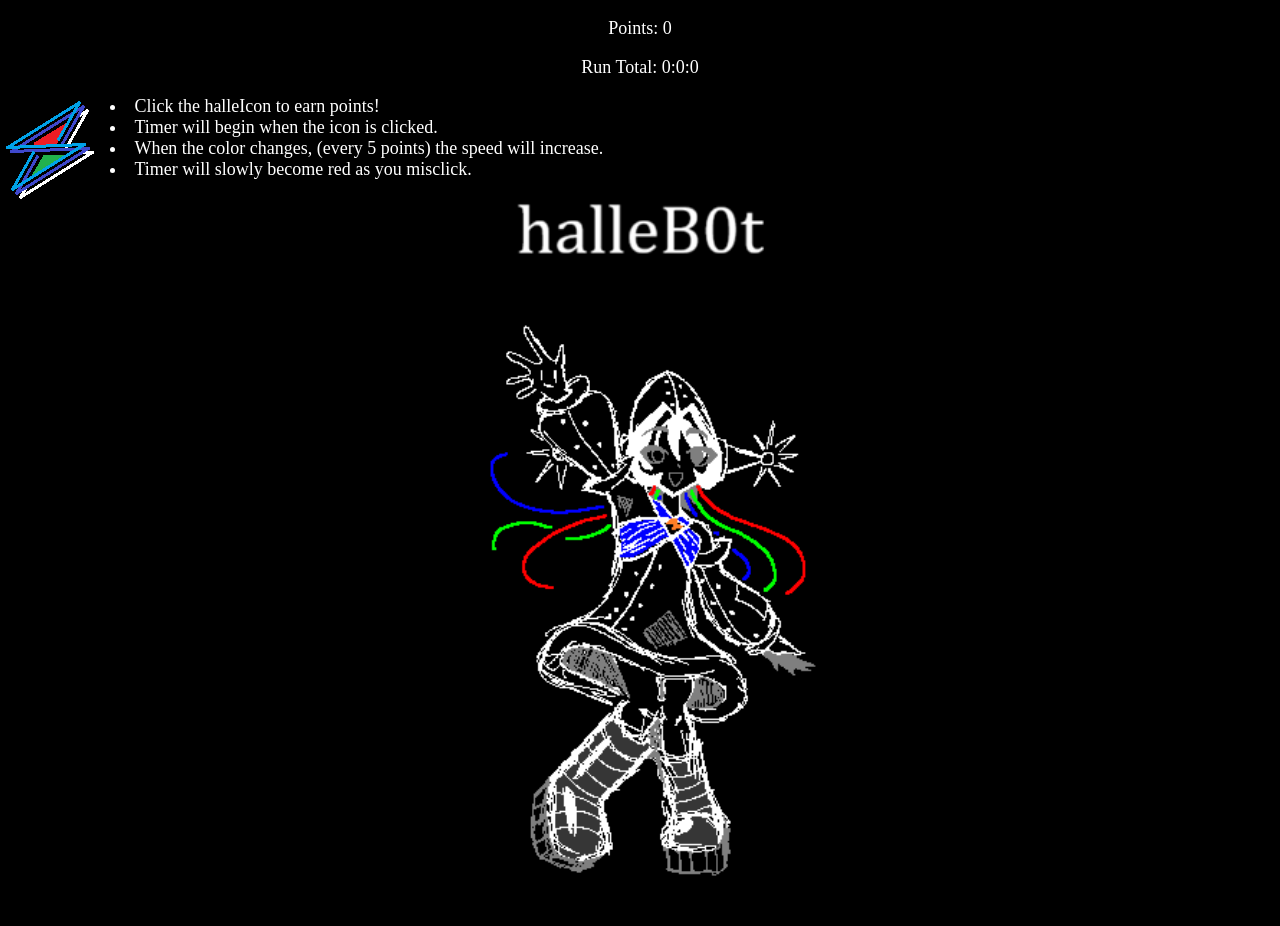
<file: fsd-projects/bouncing-box/index.html>
<!DOCTYPE html>
<html>

<head>
  <meta charset="utf-8" />
  <title>Bouncing Box</title>
  <script src="jquery.min.js"></script>
  <style>
    .box {
      width: 100px;
      height: 100px;
      background-image: url(halle-icon.png);
      user-select: none;
      display: block;
      position: absolute;
      top: 100px;
      /* Change me! */
      left: 0px;
      background-size: cover;
      background-color: black;
    }

    .board {
      height: 100vh;
      background-color: black;
      align-items: center;
      justify-content: center;
    }

    #halle {
      width: fit-content;
      height: fit-content;
      margin: auto;
    }

    #halle img {
      width: fit-content;
      height: 80vh;
    }

    #score,
    #time,
    #rules {
      color: white;
      text-align: center;
      font-size: 2vh;
      position: relative;
    }

    #rules {
      text-align: left;
      margin-left: 8vw;
    }
  </style>
  <!-- 	<script src="//cdnjs.cloudflare.com/ajax/libs/jquery/2.1.1/jquery.min.js"></script> -->
</head>

<body class="board">
  <!-- HTML for the box -->
  <p id="score">Points: 0</p>
  <p id="time">Run Total: 0:0:0</p>

  <div class="box"></div>
  <div id="rules">
    <li>Click the halleIcon to earn points!</li>
    <li>Timer will begin when the icon is clicked.</li>
    <li>When the color changes, (every 5 points) the speed will increase.</li>
    <li>Timer will slowly become red as you misclick.</li>
  </div>
  <div id="halle">
    <img src="bghalle.png" alt="bghalle">
  </div>

  <script>
    (function () {
      "use strict";
      /* global jQuery */

      //////////////////////////////////////////////////////////////////
      /////////////////// SETUP DO NOT DELETE //////////////////////////
      //////////////////////////////////////////////////////////////////

      var box = jQuery(".box"); // reference to the HTML .box element
      var board = jQuery(".board"); // reference to the HTML .board element
      var boardWidth = board.width(); // the maximum X-Coordinate of the screen
      var boardHeight = jQuery(window).height();

      // update the boardWidth variable when the window is resized
      jQuery(window).on("resize", function () {
        boardWidth = board.width();
      });

      // Every time the box is clicked, call the handleBoxClick Function (see below)
      box.on("click", handleBoxClick);
      board.on("click", outBoxClick);

      // moves the Box to a new position on the screen along the X-Axis
      function moveBoxTo(newPositionX, newPositionY) {
        box.css("left", newPositionX);
        box.css("top", newPositionY);
      }

      // changes the text displayed on the Box
      function changeText(id, newText) {
        document.getElementById(id).innerHTML = newText;
      }

      function timer() {
        milliseconds++;

        if (milliseconds === 250) { //issue resolved
          seconds++
          milliseconds = 0;

          if (seconds === 60) {
            minutes++
            seconds = 0;
          }
        }

        if (misclicks > 9) {
          changeText("time", "Congratulations! Run Finished At " + timePermanent);
        } else {
          changeText("time", "Run Total: " + minutes + ":" + seconds + ":" + milliseconds);
        }
      }

      function start() {
        if (points === 1) {
          setInterval(update, 50); // Every 50 milliseconds, call the update Function
          setInterval(timer, 0);
          changeText("rules", " ");
          clearInterval(startInterval);
        }
      }

      var startInterval = setInterval(start, 0);


      //////////////////////////////////////////////////////////////////
      /////////////////// YOUR CODE BELOW HERE /////////////////////////
      //////////////////////////////////////////////////////////////////

      // TODO 2 - Variable declarations
      var positionX = 1000;
      var points = 0;
      var speed = 0;
      var positionY = 400;
      var speedY = 0;

      var minutes = 0;
      var seconds = 0;
      var milliseconds = 0;

      var misclicks = 0;
      var timePermanent;

      /**
       * This Function will be called 20 times/second.
       * Each time it is called, it should move the Box to a new location.
       * If the box drifts off the screen, turn it around!
       */
      function update() {
        moveBoxTo(positionX, positionY);
        positionX += speed;
        positionY += speedY;

        if (positionX > boardWidth - 100) {
          speed *= -1;
        } else if (positionX < 0) {
          speed *= -1;
        };

        if (positionY > boardHeight - 100) {
          speedY *= -1;
        } else if (positionY < 0) {
          speedY *= -1;
        }

      }

      /**
       * This Function will be called each time the box is clicked.
       * Each time it is called, it should perform each of the following actions:
       * - increase the points total
       * - increase the speed
       * - move the box to the left side of the screen.
       */
      function handleBoxClick() {
        positionX = checkRandom(0, boardWidth, 100);
        positionY = checkRandom(0, boardHeight, 100);
        points++;
        changeText("score", "Points: " + points);

        //below code checks for multiples of 5 and changes the speed and color of the box if true

        let convert = points.toString();
        let containZero = convert.includes("0");
        let containFive = convert.includes("5");

        if (containZero === true || containFive === true) {
          speed = 1 * points + 10;
          speedY = 1 * points + 10;
          box.css("background-color", randColor());
        }

      }

      function outBoxClick() {
        if (!box.is(":hover")) { // checks if the cursor is not hovering over the box
          var lessColor = 255 - (misclicks * 25.5);
          document.getElementById("score").style.color = `rgb(255, ${lessColor}, ${lessColor})`;
          document.getElementById("time").style.color = `rgb(255, ${lessColor}, ${lessColor})`;

          if (misclicks === 9) {
            misclicks++;
            document.getElementById("halle").innerHTML = "";

            timePermanent = `${minutes}:${seconds}:${milliseconds}`;

            box.css("width", 0);
            box.css("height", 0);
          } else {
            misclicks++;
          }

        }

      }

      function checkRandom(bound1, bound2, sub) {
        var randNum = Math.random(bound1 + sub) * (bound2 - sub);
        if ((bound1 + sub) < randNum && randNum < (bound2 - sub)) {
          return randNum;
        } else {
          checkRandom(bound1, bound2, sub);
        }
      }

      function randColor() {
        var num1 = Math.round(Math.random(0) * 255);
        var num2 = Math.round(Math.random(0) * 255);
        var num3 = Math.round(Math.random(0) * 255);

        var colorString = "rgb(" + num1 + ", " + num2 + ", " + num3 + ")";

        return colorString;
      }

    })();
  </script>
</body>

</html>
</file>
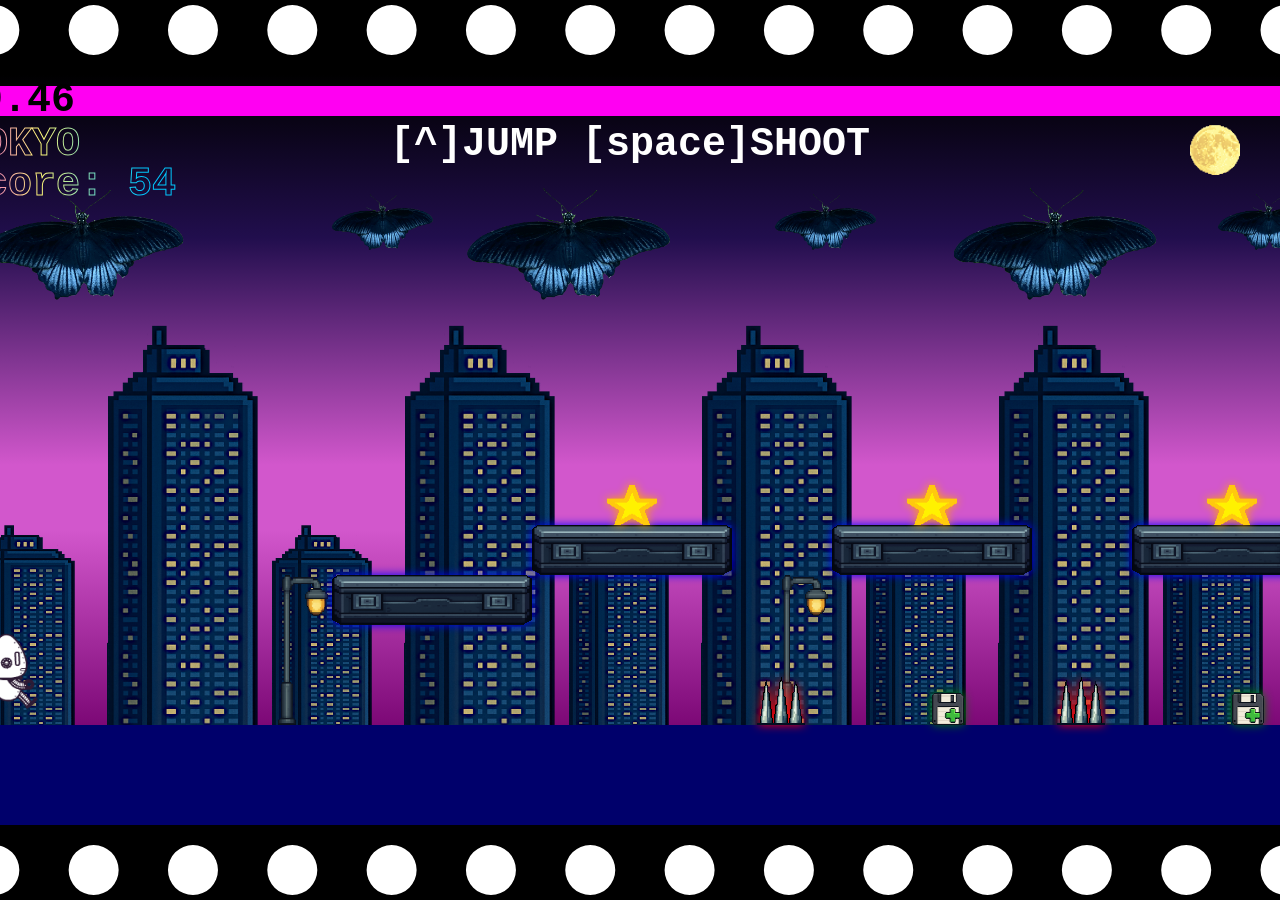
<file: fsd-projects/runtime/index.html>
<!DOCTYPE html>
<html lang="en">
  <head>
    <meta charset="UTF-8" />
    <meta name="viewport" content="width=device-width, initial-scale=1.0" />
    <title>Runtime Neo</title>
    <link rel="stylesheet" href="runtime.css" />
    <script src="https://code.jquery.com/jquery-3.1.0.js"></script>
    <script src="setup.js"></script>
    <script src="levels.js"></script>
    <script src="scenery.js"></script>
    <script src="student.js"></script>
    <script src="main.js"></script>
  </head>
  <body id="body">
    <canvas id="gameCanvas" width="1400" height="750"></canvas>
    <img id="player" src="images/halle.png" />
    <img id="projectile" src="images/projectile.png" />
    <img id="basicPlatform" src="images/interactable/basicPlatform.png" />
    <img id="spikes" src="images/interactable/spikes.png" />
    <img id="bug" src="images/interactable/bug.png" />
    <img id="healthUp" src="images/interactable/healthUp.png" />
    <img id="flag" src="images/interactable/flag.png" />
    <img id="moon" src="images/backgrounds/moon.png" />
    <img id="building" src="images/backgrounds/building.png" />
    <img id="lamp" src="images/backgrounds/lamp.png" />

    <!-- MY GAMEOBJECTS -->
    <img id="bat" src="images/interactable/bat.png" />
    <img id="butterfly" src="images/backgrounds/butterfly.png" />
    <img id="painting" src="images/interactable/painting.png" />
    <img id="star" src="images/interactable/star.png" />
  </body>
</html>
</file>
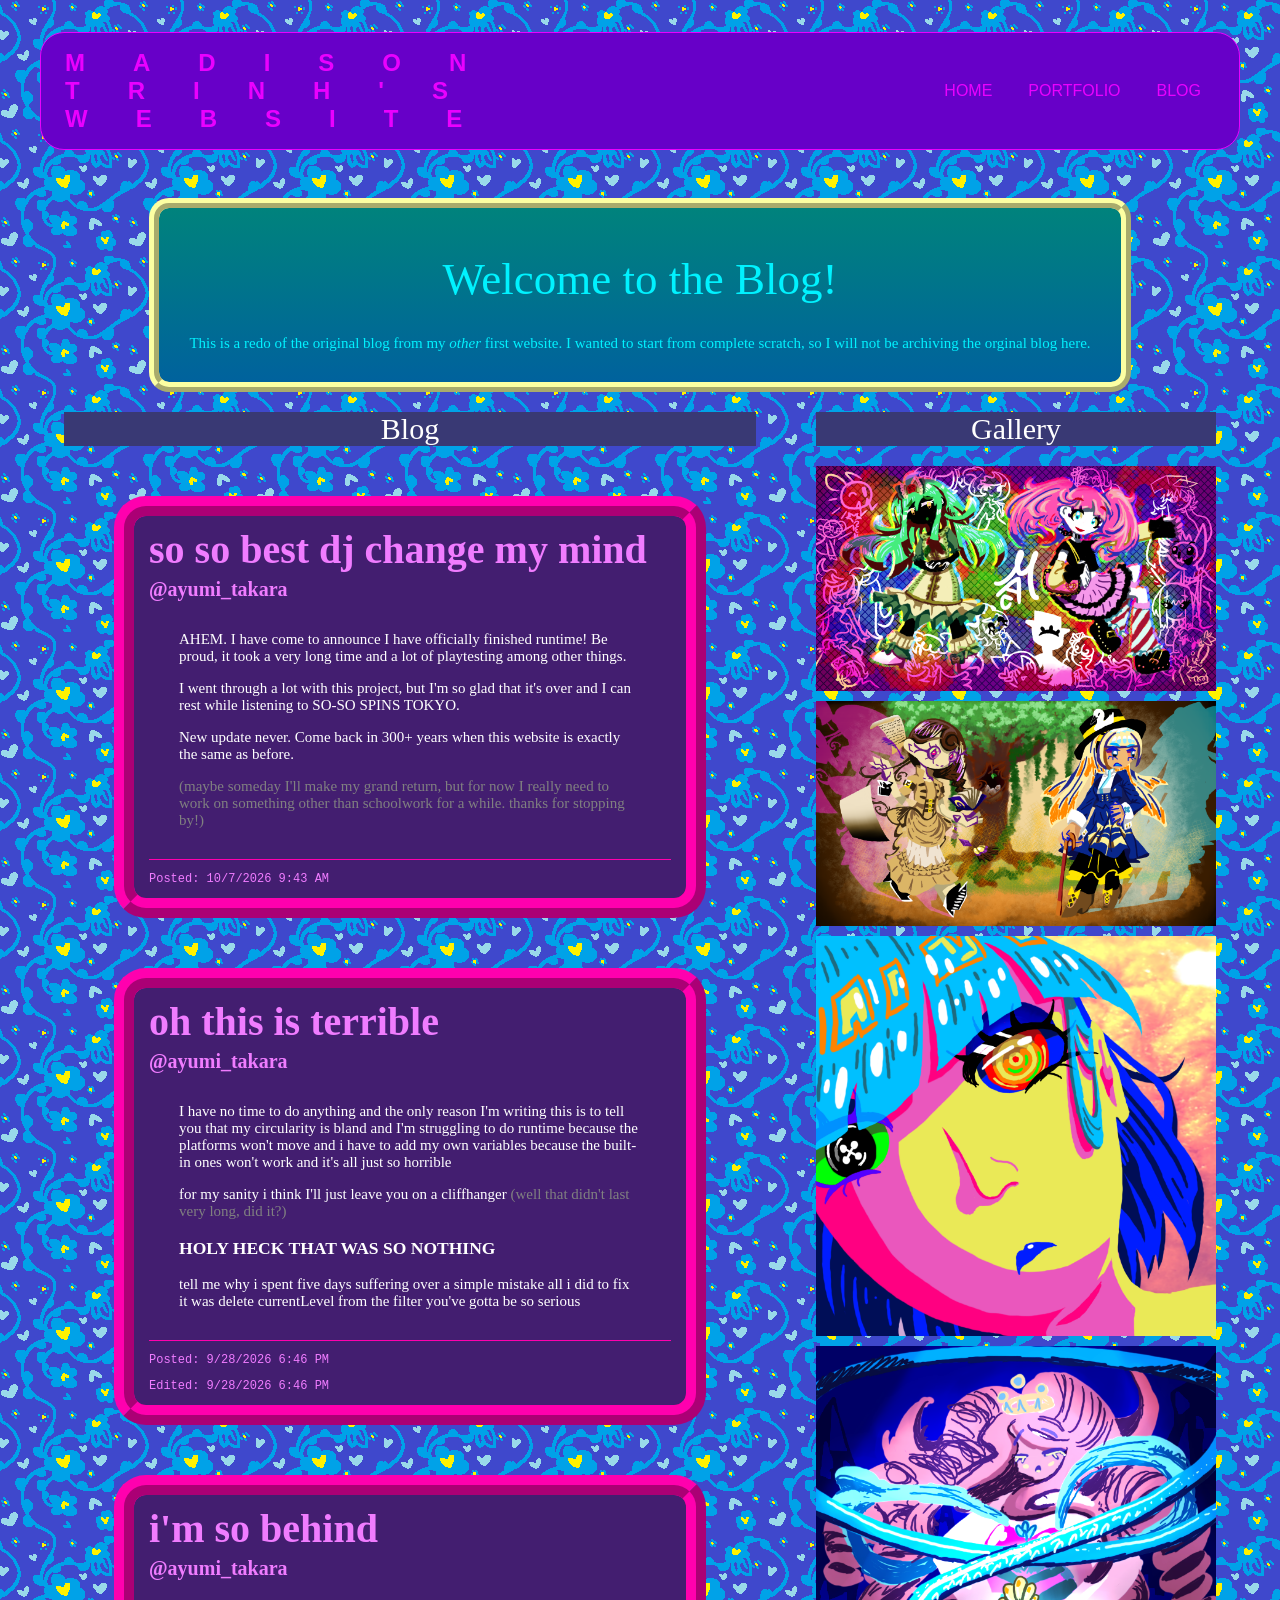
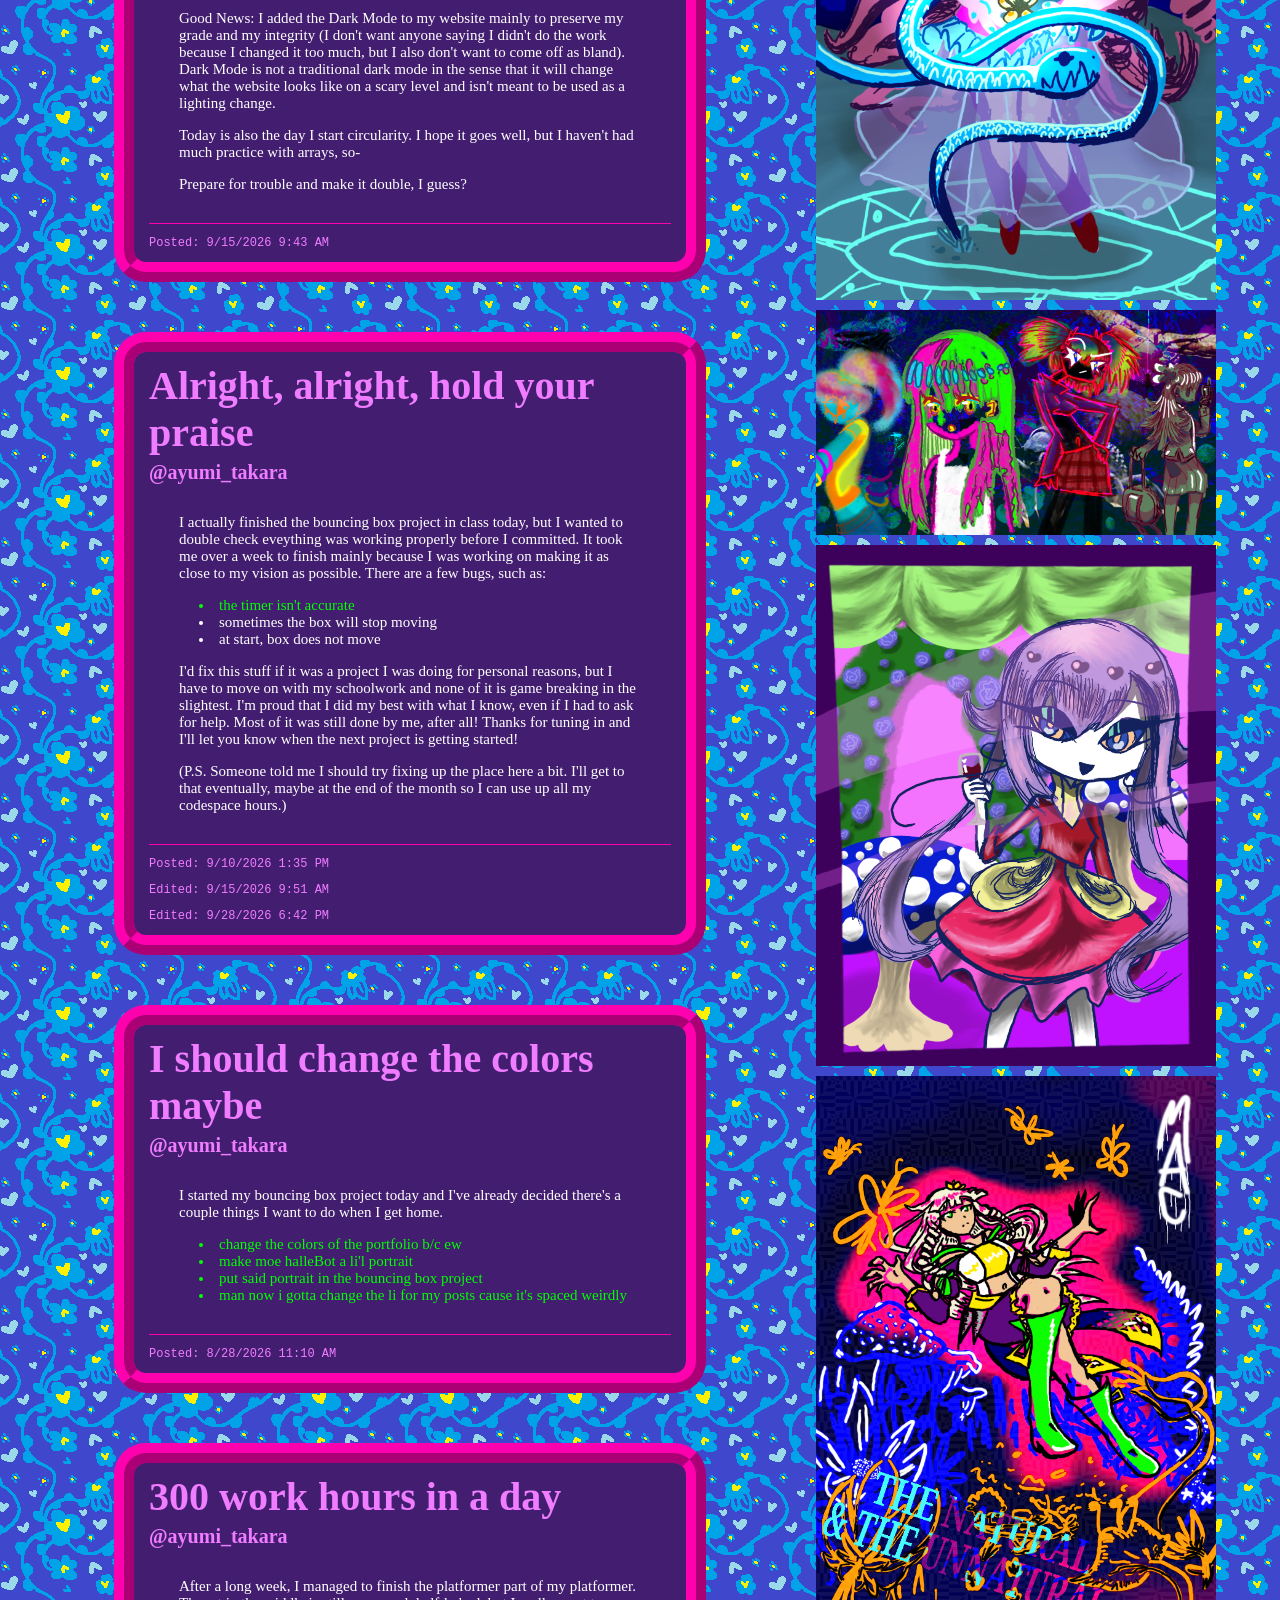
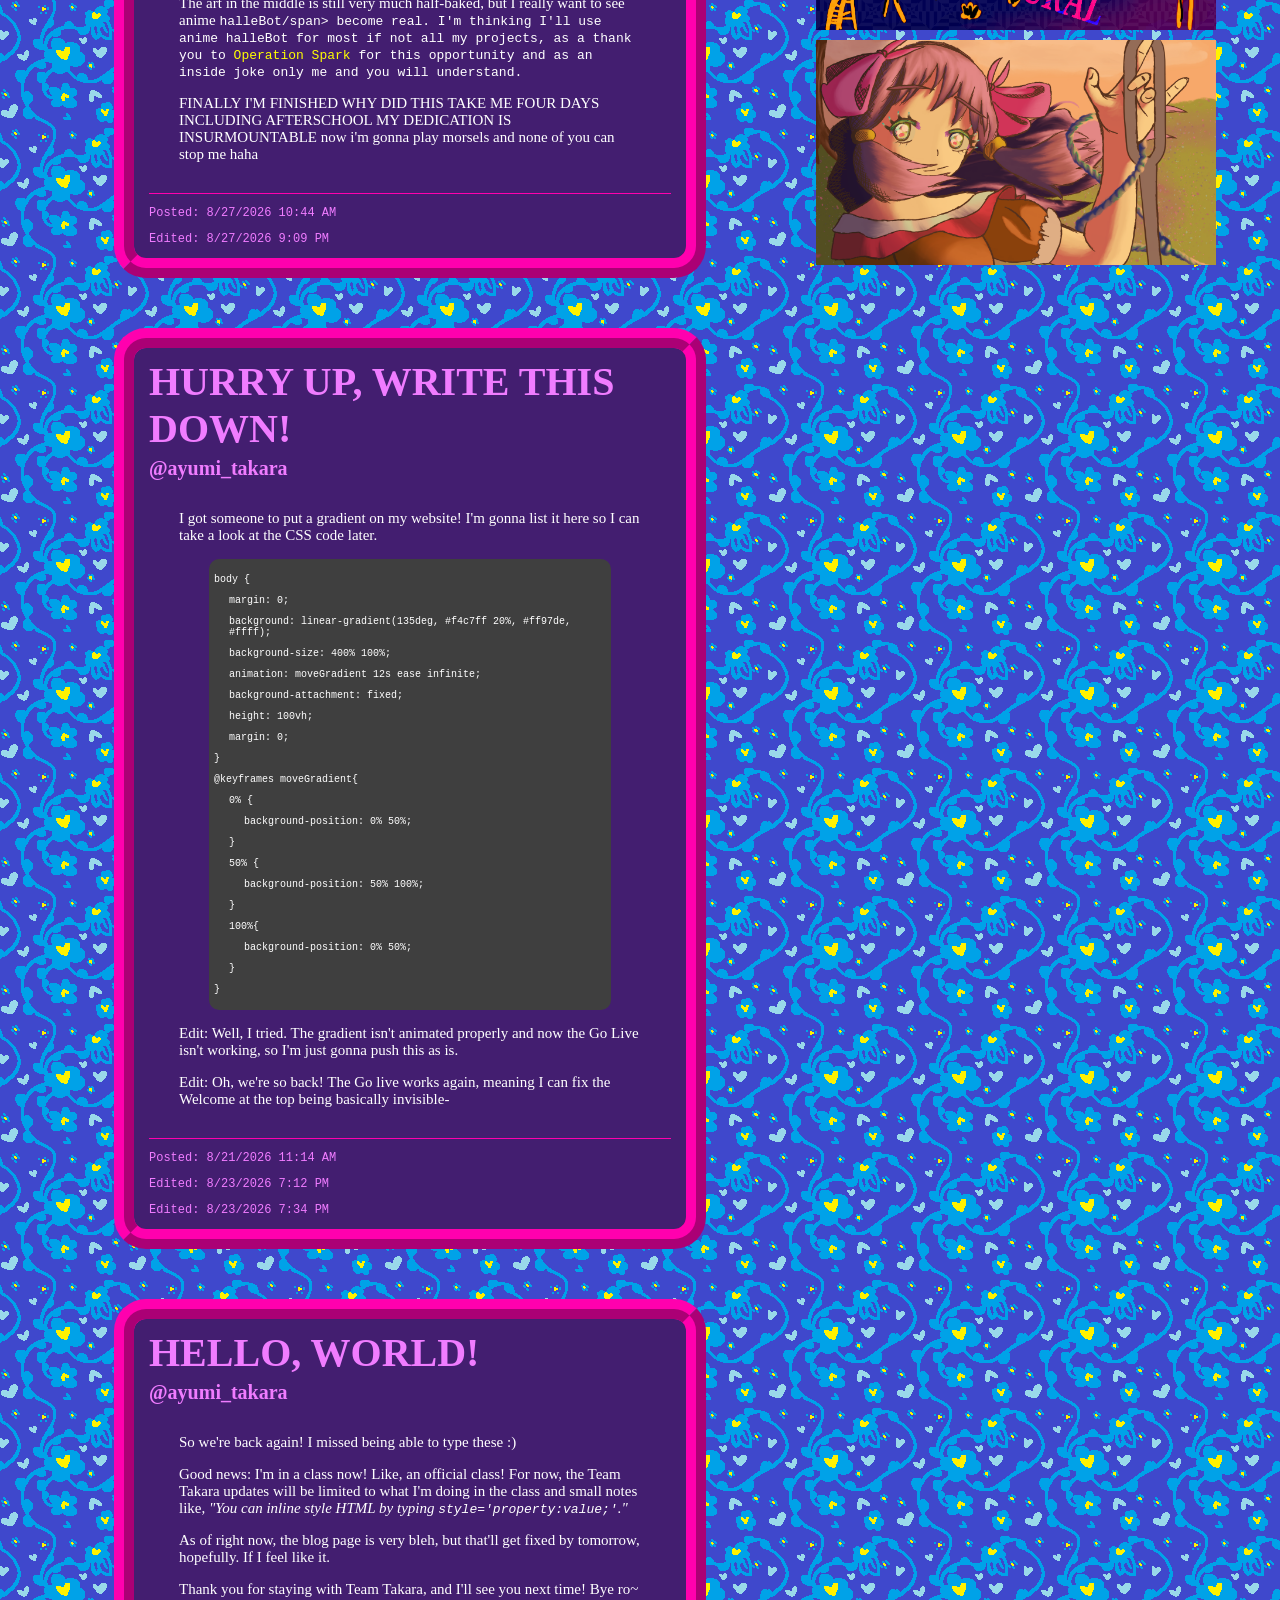
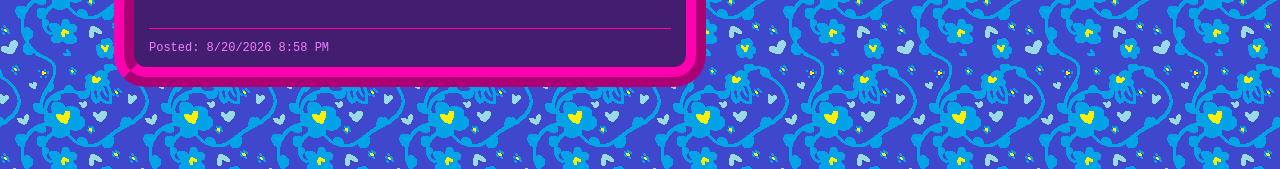
<file: blog.html>
<!DOCTYPE html>
<html>
  <head>
    <title>rubber duck</title>
    <link rel="stylesheet" href="style.css">
    <link rel="stylesheet" href="blog.css">
    <link rel="icon" href="first-website-images/favicon.png" type="image/x-icon" />
  </head>

  <body>
    <!--All content goes here-->
    <div id="all-contents">
      <nav>
        <h1>Madison Trinh's Website</h1>
        <ul id="nav-ul">
          <li class="nav-li"><a href="index.html">HOME</a></li>
          <li class="nav-li"><a href="portfolio.html">PORTFOLIO</a></li>
          <li class="nav-li"><a href="blog.html">BLOG</a></li>
        </ul>
      </nav>

      <main id="blog-main">
        <div id="blog-top">
          <h1>Welcome to the Blog!</h1>
          <p>This is a redo of the original blog from my <i>other</i> first website. I wanted to start from complete scratch, so I will not be archiving the orginal blog here.</p>
        </div>

        <div id="blog-grid">

          <div class="blog">
            <h1 class="head">Blog</h1>

            <article class="blog-post">
              <h1 class="blog-title">so so best dj change my mind</h1>
              <h1 class="email">@ayumi_takara</h1>
              <blockquote>
                <p>AHEM. I have come to announce I have officially finished runtime! Be proud, it took a very long time and a lot of playtesting among other things.</p>
                <p>I went through a lot with this project, but I'm so glad that it's over and I can rest while listening to SO-SO SPINS TOKYO.</p>
                <p>New update never. Come back in 300+ years when this website is exactly the same as before.</p>
                <p><span style="color: grey;">(maybe someday I'll make my grand return, but for now I really need to work on something other than schoolwork for a while. thanks for stopping by!)</span></p>
              </blockquote>
              <hr>
              <p class="time">Posted: 10/7/2026 9:43 AM</p>
            </article>

            <article class="blog-post">
              <h1 class="blog-title">oh this is terrible</h1>
              <h1 class="email">@ayumi_takara</h1>
              <blockquote>
                <p>I have no time to do anything and the only reason I'm writing this is to tell you that my circularity is bland and I'm struggling to do runtime because the platforms won't move and i have to add my own variables because the built-in ones won't work and it's all just so horrible</p>
                <p>for my sanity i think I'll just leave you on a cliffhanger <span style="color: grey;">(well that didn't last very long, did it?)</span></p>
                <h3>HOLY HECK THAT WAS SO NOTHING</h3>
                <p>tell me why i spent five days suffering over a simple mistake all i did to fix it was delete currentLevel from the filter you've gotta be so serious</p>
              </blockquote>
              <hr>
              <p class="time">Posted: 9/28/2026 6:46 PM</p>
              <p class="time">Edited: 9/28/2026 6:46 PM</p>
            </article>

            <article class="blog-post">
              <h1 class="blog-title">i'm so behind</h1>
              <h1 class="email">@ayumi_takara</h1>
              <blockquote>
                <p>Good News: I added the Dark Mode to my website mainly to preserve my grade and my integrity (I don't want anyone saying I didn't do the work because I changed it too much, but I also don't want to come off as bland). Dark Mode is not a traditional dark mode in the sense that it will change what the website looks like on a scary level and isn't meant to be used as a lighting change.</p>
                <p>Today is also the day I start circularity. I hope it goes well, but I haven't had much practice with arrays, so-</p>
                <p>Prepare for trouble and make it double, I guess?</p>
              </blockquote>
              <hr>
              <p class="time">Posted: 9/15/2026 9:43 AM</p>
            </article>

            <article class="blog-post">
              <h1 class="blog-title">Alright, alright, hold your praise</h1>
              <h1 class="email">@ayumi_takara</h1>
              <blockquote>
                <p>I actually finished the bouncing box project in class today, but I wanted to double check eveything was working properly before I committed. It took me over a week to finish mainly because I was working on making it as close to my vision as possible. There are a few bugs, such as:</p>
                <li class="done">the timer isn't accurate</li>
                <li>sometimes the box will stop moving</li>
                <li>at start, box does not move</li>
                <p>I'd fix this stuff if it was a project I was doing for personal reasons, but I have to move on with my schoolwork and none of it is game breaking in the slightest. I'm proud that I did my best with what I know, even if I had to ask for help. Most of it was still done by me, after all! Thanks for tuning in and I'll let you know when the next project is getting started!</p>
                <p>(P.S. Someone told me I should try fixing up the place here a bit. I'll get to that eventually, maybe at the end of the month so I can use up all my codespace hours.)</p>
              </blockquote>
              <hr>
              <p class="time">Posted: 9/10/2026 1:35 PM</p>
              <p class="time">Edited: 9/15/2026 9:51 AM</p>
              <p class="time">Edited: 9/28/2026 6:42 PM</p>
            </article>

            <article class="blog-post">
              <h1 class="blog-title">I should change the colors maybe</h1>
              <h1 class="email">@ayumi_takara</h1>
              <blockquote>
                <p>I started my bouncing box project today and I've already decided there's a couple things I want to do when I get home.</p>
                <li class="done">change the colors of the portfolio b/c ew</li>
                <li class="done">make moe halleBot a li'l portrait</li>
                <li class="done">put said portrait in the bouncing box project</li>
                <li class="done">man now i gotta change the li for my posts cause it's spaced weirdly</li>
              </blockquote>
              <hr>
              <p class="time">Posted: 8/28/2026 11:10 AM</p>
            </article>

            <article class="blog-post">
              <h1 class="blog-title">300 work hours in a day</h1>
              <h1 class="email">@ayumi_takara</h1>
              <blockquote>
                <p>After a long week, I managed to finish the platformer part of my platformer. The art in the middle is still very much half-baked, but I really want to see anime <span style="font-family: monospace; font-size: 13px;">halleBot/span> become real. I'm thinking I'll use anime <span style="font-family: monospace; font-size: 13px;">halleBot</span> for most if not all my projects, as a thank you to <span style="color: yellow;">Operation Spark</span> for this opportunity and as an inside joke only me and you will understand.</p>
                <p>FINALLY I'M FINISHED WHY DID THIS TAKE ME FOUR DAYS INCLUDING AFTERSCHOOL MY DEDICATION IS INSURMOUNTABLE now i'm gonna play morsels and none of you can stop me haha</p>
              </blockquote>
              <hr>
              <p class="time">Posted: 8/27/2026 10:44 AM</p>
              <p class="time">Edited: 8/27/2026 9:09 PM</p>
            </article>

            <article class="blog-post">
              <h1 class="blog-title">HURRY UP, WRITE THIS DOWN!</h1>
              <h1 class="email">@ayumi_takara</h1>
              <blockquote>
                <p>I got someone to put a gradient on my website! I'm gonna list it here so I can take a look at the CSS code later.</p>
                <div class="code-preview">
                  <p>body {</p>
                    <div style="margin-left:15px;">
                  <p>margin: 0;</p>
                  <p>background: linear-gradient(135deg, #f4c7ff 20%, #ff97de, #ffff);</p>
                  <p>background-size: 400% 100%;</p>
                  <p>animation: moveGradient 12s ease infinite;</p>
                  <p>background-attachment: fixed;</p>
                  <p>height: 100vh;</p>
                  <p>margin: 0;</p>
                    </div>
                  <p>}</p>
                  <p>@keyframes moveGradient{</p>
                    <div style="margin-left:15px;">
                      <p>0% {</p>
                        <div style="margin-left:15px;">
                        <p>background-position: 0% 50%;</p>
                        </div>
                      <p>}</p>
                      <p>50% {</p>
                        <div style="margin-left:15px;">
                        <p>background-position: 50% 100%;</p>
                        </div>
                      <p>}</p>
                      <p>100%{</p>
                        <div style="margin-left:15px;">
                        <p>background-position: 0% 50%;</p>
                        </div>
                      <p>}</p>
                    </div>
                    <p>}</p>
                </div>
                <p>Edit: Well, I tried. The gradient isn't animated properly and now the Go Live isn't working, so I'm just gonna push this as is.</p>
                <p>Edit: Oh, we're so back! The Go live works again, meaning I can fix the Welcome at the top being basically invisible-</p>
              </blockquote>
              <hr>
              <p class="time">Posted: 8/21/2026 11:14 AM</p>
              <p class="time">Edited: 8/23/2026 7:12 PM</p>
              <p class="time">Edited: 8/23/2026 7:34 PM</p>
            </article>

            <article class="blog-post">
              <h1 class="blog-title">HELLO, WORLD!</h1>
              <h1 class="email">@ayumi_takara</h1>
              <blockquote>
                <p>So we're back again! I missed being able to type these :)</p>
                <p>Good news: I'm in a class now! Like, an official class! For now, the Team Takara updates will be limited to what I'm doing in the class and small notes like, <i>"You can inline style HTML by typing <span style="font-family: monospace; font-size: 13px;">style='property:value;'</span>."</i></p>
                <p>As of right now, the blog page is very bleh, but that'll get fixed by tomorrow, hopefully. If I feel like it.</p>
                <p>Thank you for staying with Team Takara, and I'll see you next time! Bye ro~</p>
              </blockquote>
              <hr>
              <p class="time">Posted: 8/20/2026 8:58 PM</p>
            </article>
          </div>
          
          <div class="gallery">
            <h1 class="head">Gallery</h1>
            <div class="image-gallery">
              <img src="first-website-images/wall-of-fame.png" alt="wall-of-fame">
              <img src="first-website-images/muddy-waters.png" alt="muddy-waters">
              <img src="first-website-images/random.png" alt="random">
              <img src="first-website-images/queen-merci.png" alt="queen-merci">
              <img src="first-website-images/uh-acid-ranch.png" alt="uh-acid-ranch">
              <img src="first-website-images/blue-room.png" alt="blue-room">
              <img src="first-website-images/the-unnatural.png" alt="the-unnatural">
              <img src="first-website-images/sharp.png" alt="sharp">
            </div>
          </div>

        </div>
      </main>
    </div>
  </body>
</html>
</file>
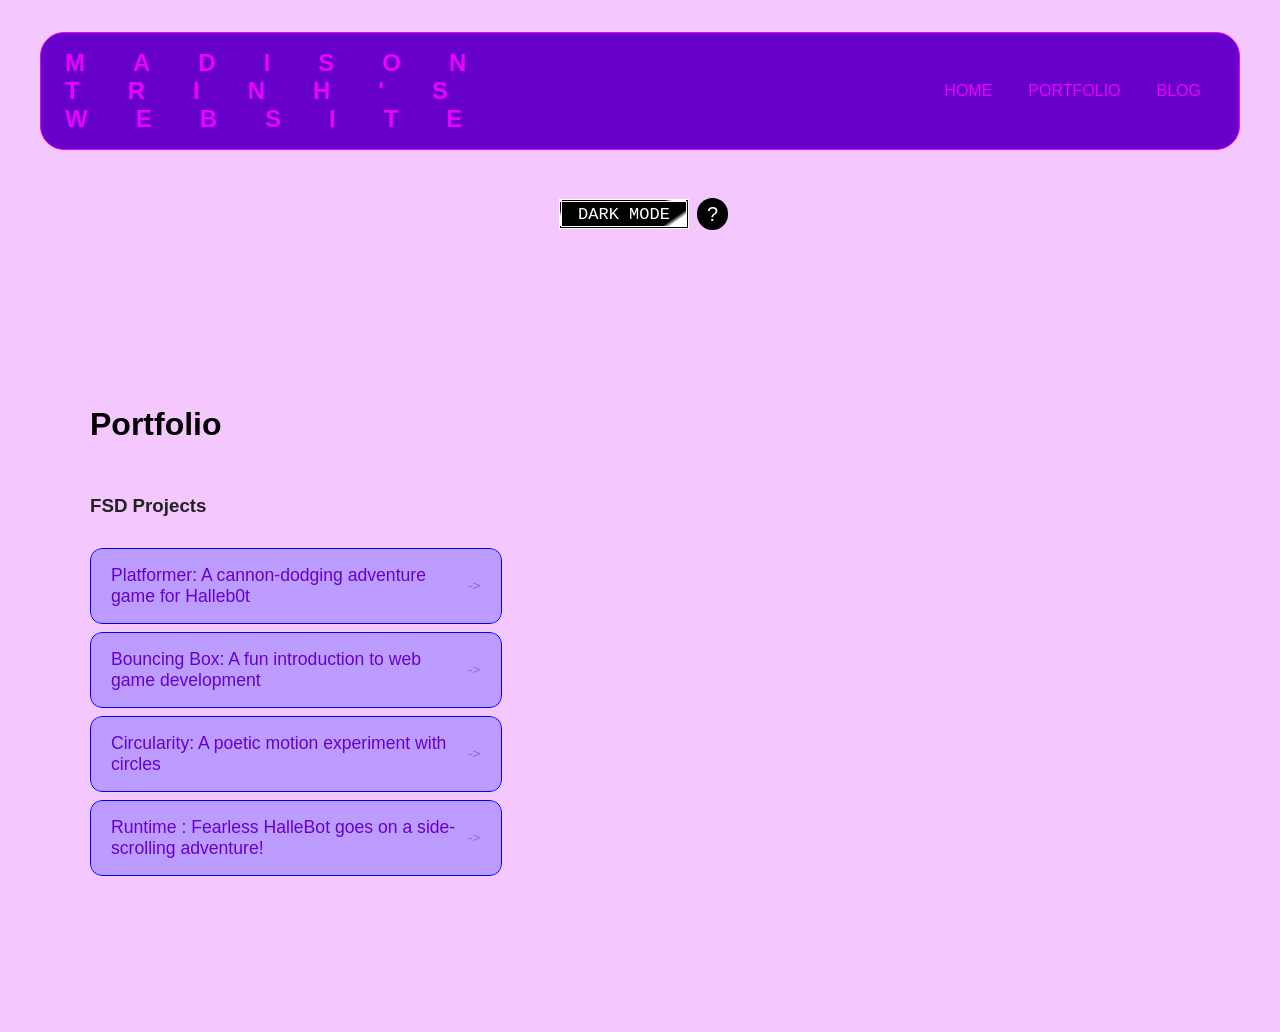
<file: portfolio.html>
<!DOCTYPE html>
<html>
  <head>
    <title>applesauce</title>
    <link rel="stylesheet" href="style.css" />
    <link rel="stylesheet" href="dark-mode.css" />
    <script src="dark-mode.js"></script>
    <link rel="icon" href="first-website-images/favicon.png" type="image/x-icon" />
  </head>

  <body>
    <!--All content goes here-->
    <div id="all-contents">
      <nav>
        <h1>Madison Trinh's Website</h1>
        <ul id="nav-ul">
          <li class="nav-li"><a href="index.html">HOME</a></li>
          <li class="nav-li"><a href="portfolio.html">PORTFOLIO</a></li>
          <li class="nav-li"><a href="blog.html">BLOG</a></li>
        </ul>
      </nav>

    <div class="mode-button dark">
      <button onclick="switchMode()">DARK MODE</button>
      <div class="tooltip">
        <p class="tool-rep dark">?</p>
        <p class="tip dark">Dark Mode allows you to freely switch between the intended code from the Operation Spark lesson, and the rebellious, more interesting concoctions planned in the cauldron.</p>
      </div>
    </div>

      <main>
        <div class="content">
          <h1>Portfolio</h1>
          <h3>FSD Projects</h3>
          <ul id="portfolio">
            <li>
              <a href="fsd-projects/platformer/">Platformer: A cannon-dodging adventure game for Halleb0t</a>
            </li>
            <li>
              <a href="fsd-projects/bouncing-box/">Bouncing Box: A fun introduction to web game development</a>
            </li>
            <li>
              <a href="fsd-projects/circularity/">Circularity: A poetic motion experiment with circles</a>
            </li>
            <li>
              <a href="fsd-projects/runtime/">Runtime : Fearless HalleBot goes on a side-scrolling adventure!</a>
            </li>
          </ul>
          <!--ASD projects will go here-->
        </div>
      </main>
    </div>
  </body>
</html>
</file>
<file: fsd-projects/runtime/runtime.css>
/* runtime.css */
/* Styles for Runtime Neo auto-runner game */

img {
  display: none;
}

#gameCanvas {
  position: absolute;
  border: 50px dotted #fff;
  top: 50%;
  left: 50%;
  transform: translate(-50%, -50%);
  padding: 20px;
}

body {
  margin: 0;
  background-color: #000;
  font-family: Arial, sans-serif;
  text-align: center;
  overflow: hidden;
}
</file>
<file: style.css>
* {
  box-sizing: border-box;
}

body {
  margin: 0;
  background: #f4c7ff;
  color: #222;
  font-family: "Helvetica Neue", Arial, sans-serif;
  transition: 1s;
}

#all-contents {
  max-width: 1500px;
  min-height: 100vh;
  margin: 0 auto;
  padding: 32px 40px;
}

main {
  display: grid;
  grid-template-columns: minmax(220px, 1fr) minmax(420px, 1.6fr);
  align-items: center;
  min-height: calc(100vh - 160px);
  gap: clamp(32px 5vh 80px);
}

.sidebar {
  width: 100%;
}

.content {
  display: flex;
  flex-direction: column;
  align-items: flex-start;
  gap: 12px;
  margin-left: 50px;
}

h2 {
  margin: 0;
  font-size: clamp(4rem, 10vw, 7rem);
  line-height: 0.9;
  font-weight: 900;
  letter-spacing: 0.3em;
  text-transform: uppercase;
  color: #195c6d;
}

.content p {
  margin: 0;
  color: #000000;
  font-size: 0.9rem;
  text-transform: uppercase;
  letter-spacing: 0.15em;
  line-height: 1.4;
}

#interests {
  margin-top: 32px;
  width: 100%;
}

#interests h3 {
  margin: 0 0 12px;
  font-size: 0.75rem;
  font-weight: 700;
  text-transform: uppercase;
  letter-spacing: 0.2em;
  color: #000000;
}

#interests ul {
  list-style: none;
  margin: 0;
  padding: 0;
  display: flex;
  flex-wrap: wrap;
  gap: 8px;
}

#interests li {
  color: #6700c8;
  font-size: 1rem;
  font-weight: 600;
  padding: 10px 20px;
  background: #bc9dff;
  border: 1px solid #0000ff;
  border-radius: 100px;
  transition:
    background 0.25s ease,
    color 0.25s ease,
    transform 0.25s ease;
  cursor: default;
}

#interests li:hover {
  background: #6700c8;
  color: #bc9dff;
  border-color: #fff;
  transform: translateY(-2px);
}

.sidebar-img {
  width: 100%;
  max-width: 760px;
  aspect-ratio: 3 / 4;
  object-fit: cover;
  display: block;
  border-radius: 16px;
  filter: grayscale(100%);
  box-shadow: 0 8px 30px rgba(0, 0, 0, 0.12);
  transition:
    filter 0.4s ease,
    transform 0.4s ease,
    box-shadow 0.4s ease;
}

.sidebar-img:hover {
  filter: grayscale(0%);
  transform: translateY(-4px);
  box-shadow: 0 16px 40px rgba(0, 0, 0, 0.18);
}

nav {
  display: flex;
  justify-content: space-between;
  align-items: center;
  margin-bottom: 48px;
  padding: 16px 24px;
  background: #6700c8;
  border: 1px solid #ea00ff;
  border-radius: 24px;
}

nav h1 {
  margin: 0;
  font-size: 0.8 rem;
  font-weight: 700;
  text-transform: uppercase;
  letter-spacing: 2em;
  color: #ea00ff;
}

#nav-ul {
  list-style: none;
  display: flex;
  gap: 8px;
  margin: 0;
  padding: 0;
}

.nav-li a {
  color: #ea00ff;
  text-decoration: none;
  font-size: 0.85 rem;
  font-weight: 500;
  padding: 6px 14px;
  border-radius: 8px;
  transition:
    background 0.25s ease,
    color 0.25s ease;
}

.nav-li a:hover {
  background: #0000ff;
  color: #bc9dff;
}

.content h1 {
  color: black;
}

#portfolio {
  list-style: none;
  margin: 0;
  padding: 0;
  width: 100%;
  display: flex;
  flex-direction: column;
  gap: 8px;
}

#portfolio li {
  border-radius: 12px;
  overflow: hidden;
}

#portfolio a {
  display: flex;
  justify-content: space-between;
  align-items: center;
  text-decoration: none;
  color: #6700c8;
  padding: 16px 20px;
  font-size: 1.1rem;
  font-weight: 500;
  background: #bc9dff;
  border: 1px solid #0000ff;
  border-radius: 12px;
  transition: 
    background 0.25s ease,
    color 0.25s ease,
    transform 0.25s ease;
}

#portfolio a:hover {
  background: #6700c8;
  color: #bc9dff;
  border-color: #fff;
  transform: translateX(4px);
}

#portfolio a:after {
  content: "->";
  font-size: 0.85rem;
  opacity: 0.4;
  transition: opacity 0.25s ease;
  white-space: nowrap;
}

#portfolio a:hover::after {
  opacity: 1;
}

/*responsive web design*/
@media screen and (min-width: 120px) and (max-width: 1080px) {
  main {
    height: 100ch;
    zoom: 1.5;
    display: grid;
  }

  h1 {
    font-size: 44px;
  }

  h2 {
    font-size: 42px;
  }

  h3 {
    font-size: 36px;
  }

  #all-contents {
    height: 100ch;
    margin: none;
  }

  a {
    font-size: 42px;
  }

  .sidebar {
    margin-right: 0px;
    justify-content: center;
    align-items: center;
  }

  .sidebar-img {
    width: 100%;
  }

  p, li {
    font-size: 24px;
  }

  .content {
    align-content: center;
    justify-content: center;
  }
}
</file>
<file: blog.css>
body {
    background-image: url('first-website-images/blog-background.png');
    background-repeat: repeat;
    margin: 0;
    padding: 0;
}

.head {
    background: #393974;
    color: #ffffff;
    font-family: Impact;
    text-align: center;
    font-size: 30px;
    font-weight: 100;
}

.gallery {

}

.image-gallery {
    display: flex;
    flex-direction: column;
    gap: 10px;
}

.image-gallery img {
    width: 400px;
    object-fit: cover;
}

#blog-main {
    display: flex;
    flex-direction: column;
    flex: 1;
}

#blog-top {
    margin: 0;
    background: linear-gradient(180deg, #00ff00 -50%, #0000ff);
    background-size: 100%;
    background-attachment: fixed;

    color: #00f2ff;
    text-align: center;
    border: 10px #fcffa2 ridge;
    border-radius: 20px;
    padding: 15px 30px;
}

#blog-top h1 {
    font-family: Impact;
    font-size: 45px;
    font-weight: 100;
}

#blog-top p {
    font-family: Georgia;
    font-size: 15px;
}

#blog-grid {
    display: grid;
    grid-template-columns: 1fr 400px;
    width: 90vw;
    column-gap: 60px;
    justify-content: center;
}

.blog {

}

.blog-post {
    background: #431e70;
    color: #ffffff;
    border: 20px #ff00ae ridge;
    border-radius: 32px;
    margin: 50px;
    padding: 0 15px;
}

.blog-title {
    font-family: Cambria; 
    font-size: 40px;
    color: #f07cff;
    margin: 10px 0 0 0;
}

.email {
    font-family: cursive;
    font-size: 20px;
    margin: -15px 0 0 0;
    color: #f07cff;
    margin-top: 5px;
}

blockquote {
    font-family: Georgia;
    font-size: 15px;
    margin: 30px;
}

hr {
    background: #ff00ae;
    height: 1px;
    border: none;
}

.time {
    font-family: monospace;
    font-size: 12px;
    color: #f07cff;
}

.code-preview {
    font-family: monospace;
    font-size: 10px;
    margin: 0 30px;
    padding: 5px;
    background: #3f3f3f;
    border: none;
    border-radius: 10px;
}

.blog-post li {
    margin-left: 20px;
}

.done {
    color:#00ff00;
}
</file>
<file: dark-mode.css>
/* This code is for the button that changes everything to dark mode */
.mode-button {
    display: flex;
    flex-direction: row;
    font-size: 12px;
    justify-content: center;;
    align-items: center;
    margin: 30px 0;   
}

.mode-button button { /* reminder that the main stuff stays in one class while the properites you are changing go in separate classes */
    width: 130px;
    height: 30px;
    border: double 3px;
    transition: 
        background 0.2s,
        color 0.25s
    ;
}

.dark button {
    background: linear-gradient(325deg, #fff 10%, #000 15%);
    color: #ffffff;
    font-size: 17px;
    font-family: courier;
}

.light button {
    background: linear-gradient(325deg, #000 10%, #fff 15%);
    color: black;
    font-size: 15px;
    font-family: cursive;
}

.tooltip {
    position: relative;
    display: flex;
    justify-content: center;
    align-items: center;
    width: 32px;
    height: 32px;
}

.tool-rep {
    font-size: 20px;
    margin-left: 15px;
    padding: 5px 10px;
    border-radius: 32px;
    width: 32px;
    height: 32px;
    cursor: help;
    position: relative;
}

.dark .tool-rep {
    background-color: #000000;
    color: #ffffff;
}

.light .tool-rep {
    background-color: #fff;
    color: #000;
}

.tip {
    margin-left: 365px;
    width: 300px;
    padding: 7px;
    border-radius: 5px;
    opacity: 0;
    position: absolute;
    white-space: no-wrap;
    pointer-events: none;
    transition: opacity 0.5s;
}

.dark .tip {
    background-color: #000000;
    color: #ffffff;
}

.light .tip {
    background-color: #fff;
    color: #000;
}

.tooltip:hover .tip { /*targets the area specified by "tooltip" div */
    opacity: 1;
}

/* dark mode begins */
.dark-body { /* will not work with the "dark" class alone for some reason */
    background-color: rgb(176, 38, 107);
    color: white;
    transition: 1s;
}

.dark h1 {
    color: white;
}
</file>
